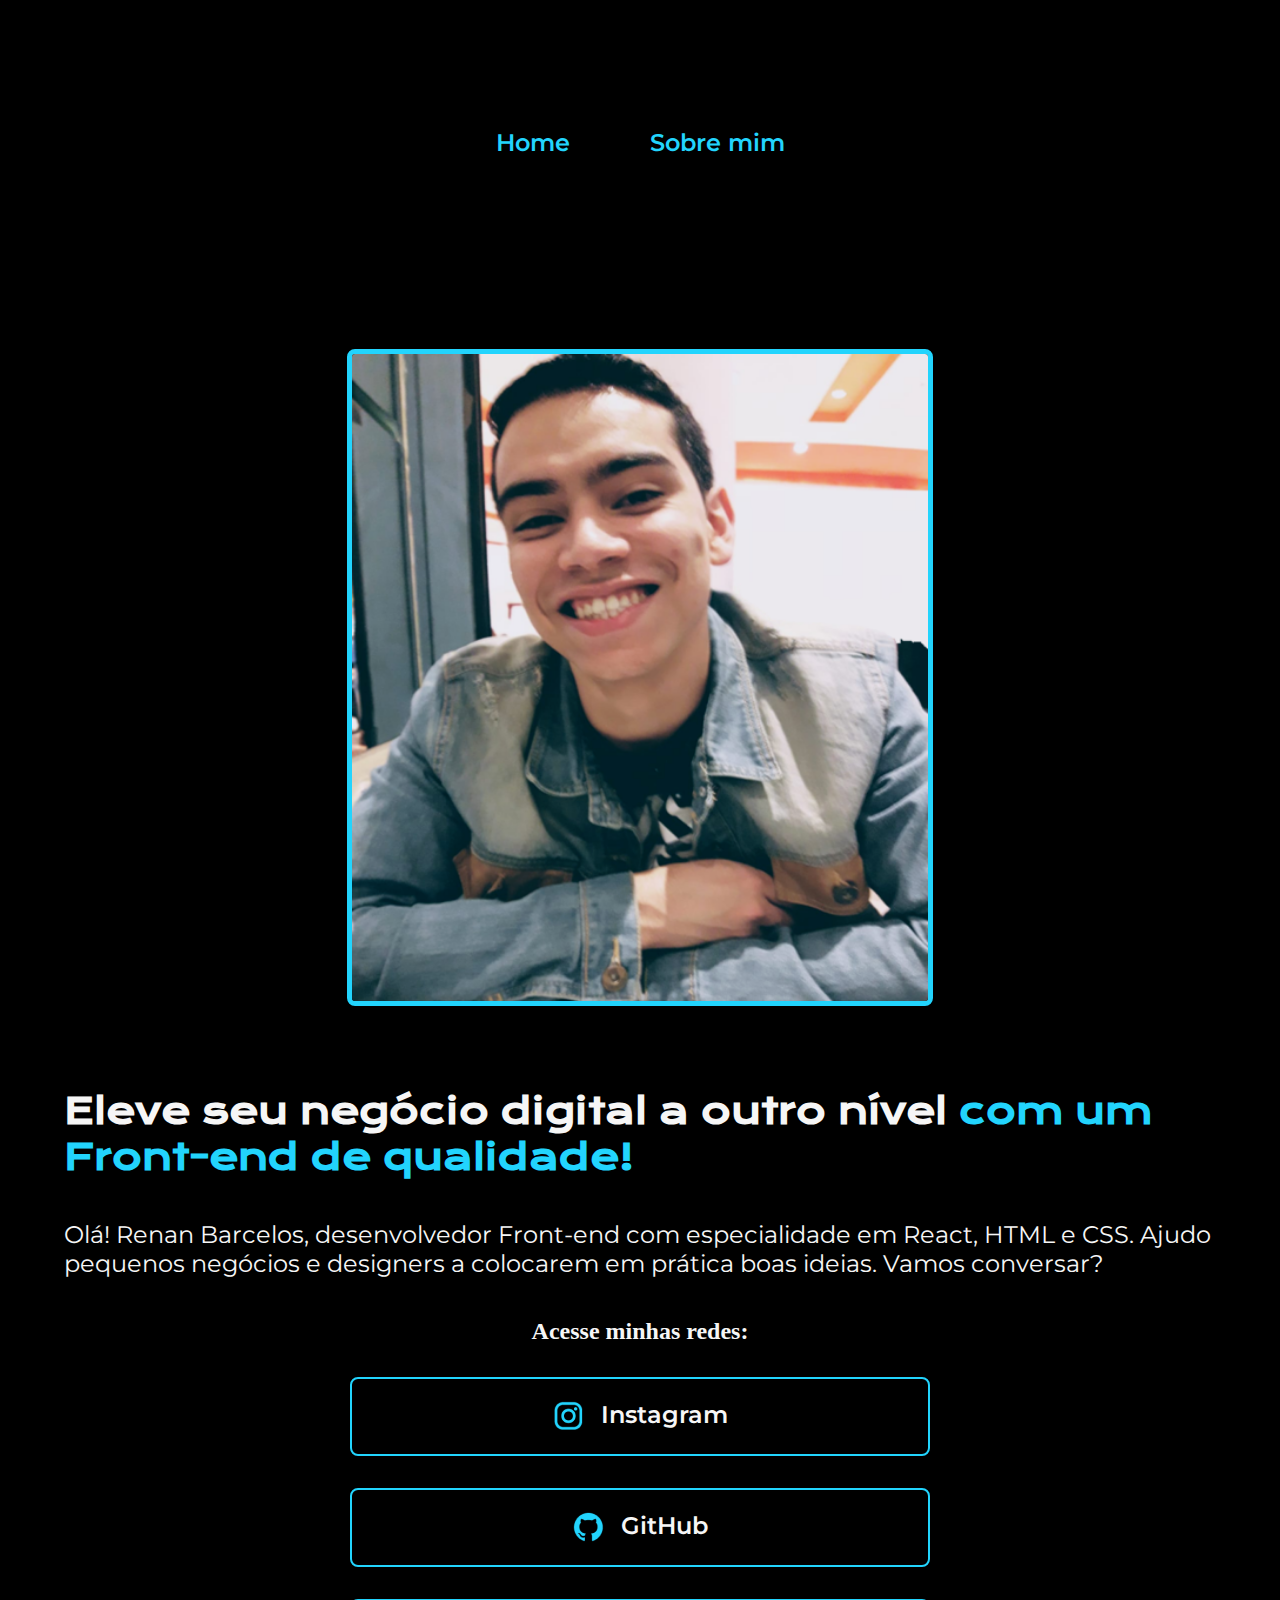
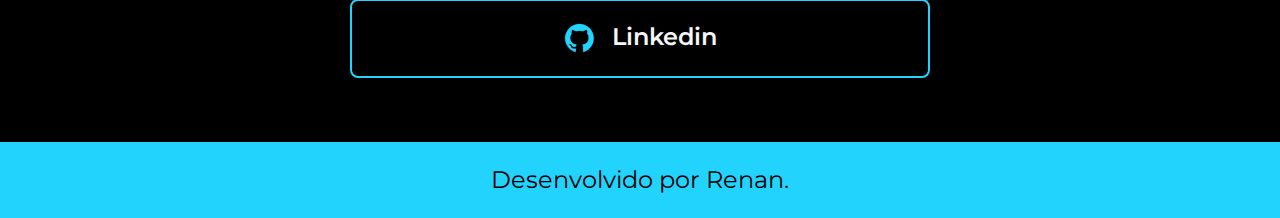
<file: index.html>
<!DOCTYPE html>
<html lang="pt-br">

<head>
    <meta charset="UTF-8">
    <meta http-equiv="X-UA-Compatible" content="IE=edge">
    <meta name="viewport" content="width=device-width, initial-scale=1.0">
    <link rel="stylesheet" href="./styles/style.css">
    <title>Portfólio</title>
</head>

<body>

    <header class="cabecalho">
        <nav class="cabecalho__menu">
            <a class="cabecalho__menu__link" href="index.html">Home</a>
            <a class="cabecalho__menu__link" href="about.html">Sobre mim</a>

        </nav>
    </header>
    <main class="apresentacao">
        <section class="apresentacao__conteudo">
            <h1 class="apresentacao__conteudo__titulo">
                Eleve seu negócio digital a outro nível <strong class="titulo-destaque">com um Front-end de
                    qualidade!</strong>
            </h1>
            <p class="apresentacao__conteudo__texto">
                Olá! Renan Barcelos, desenvolvedor Front-end com especialidade em React, HTML e CSS. Ajudo
                pequenos
                negócios e designers a colocarem em prática boas ideias. Vamos conversar?
            </p>


            <div class="apresentacao__links">

                <h2 class="apresentacao__links__subtitulo">Acesse minhas redes:</h2>

                <a class="apresentacao__links__navegacao" href="https://www.instagram.com/barcelos_renan/">
                    <img src="./assets/instagram.png" alt="">
                    Instagram
                </a>

                <a class="apresentacao__links__navegacao" href="https://github.com/Barcelos25">
                    <img src="./assets/github.png" alt="">
                    GitHub
                </a>

                <a class="apresentacao__links__navegacao"
                    href="https://www.linkedin.com/in/renan-silva-barcelos-1948b3266/">
                    <img src="./assets/github.png" alt="">
                    Linkedin
                </a>
            </div>
        </section>
        <img class="minhaFoto" src="./assets/imagem_renan.png" alt="Foto do Renan">
    </main>
    <footer class="rodape">
        <p>Desenvolvido por Renan.</p>
    </footer>

</body>

</html>
</file>
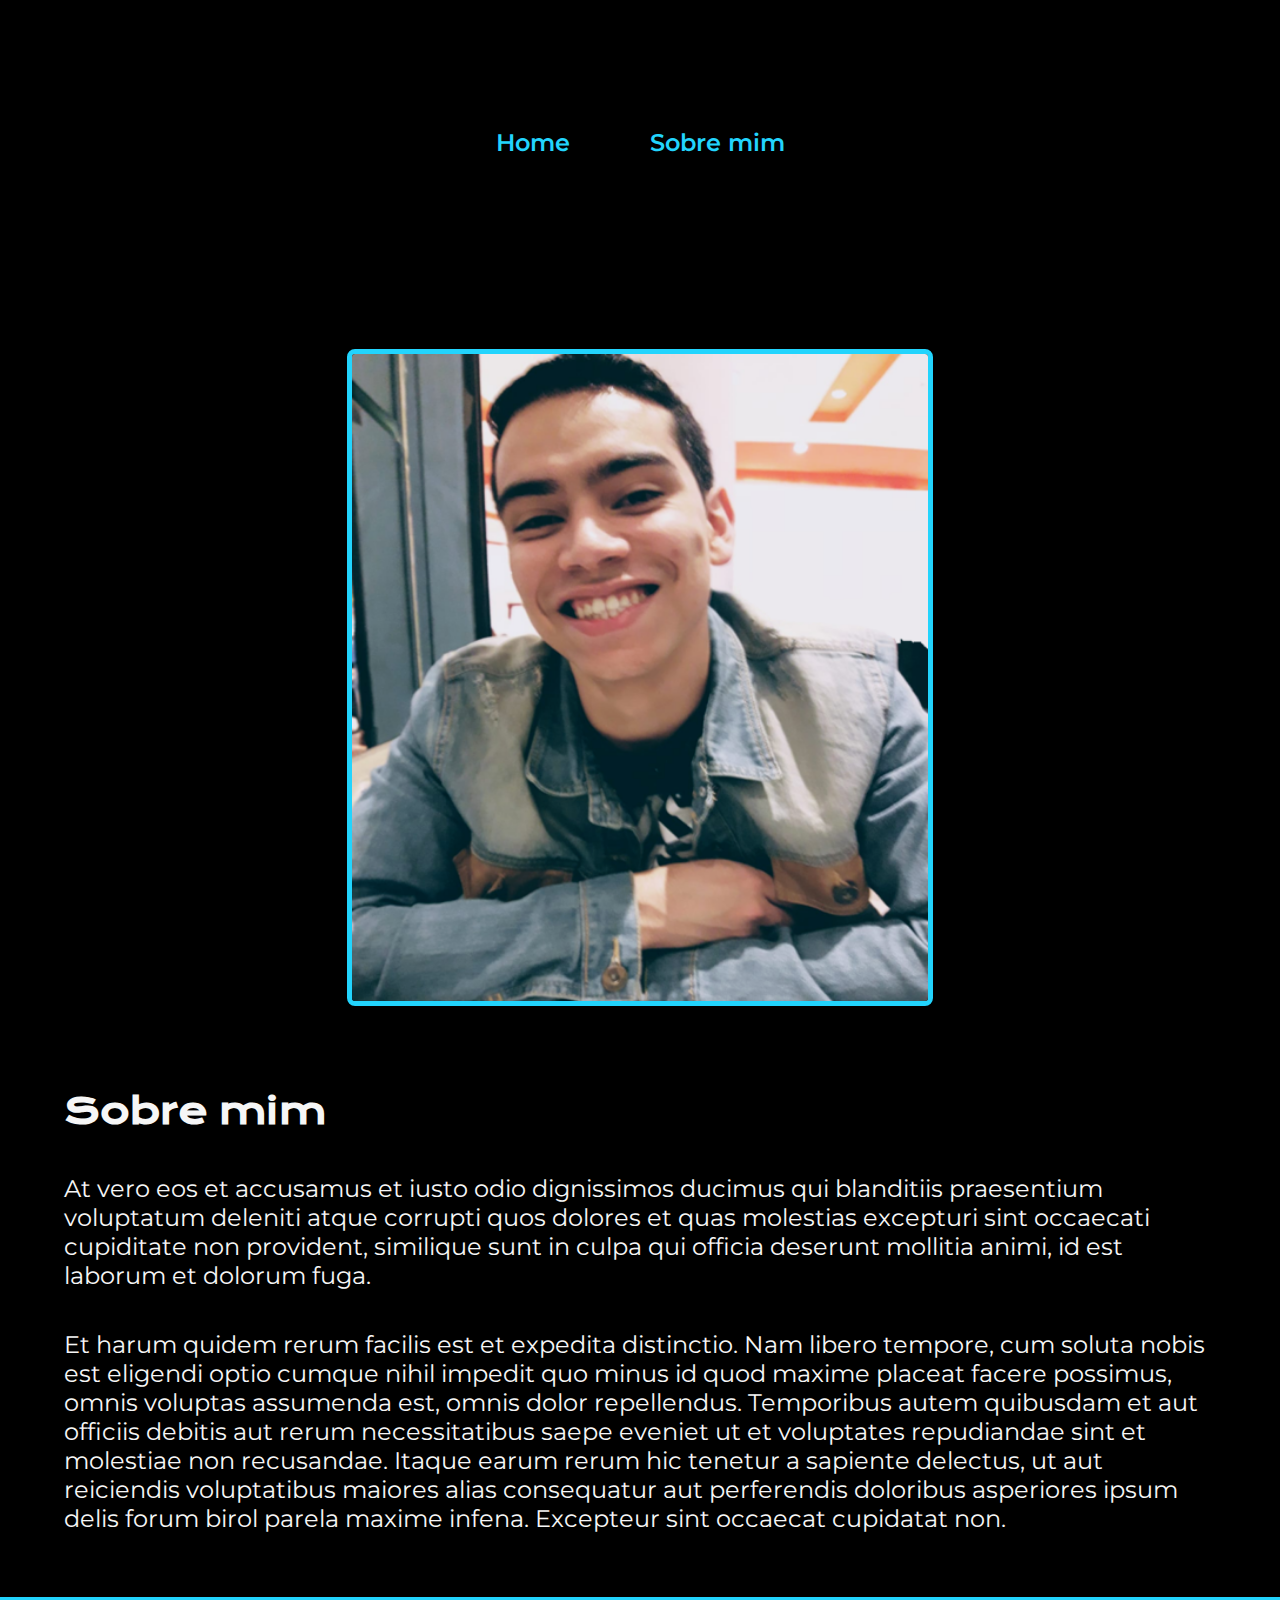
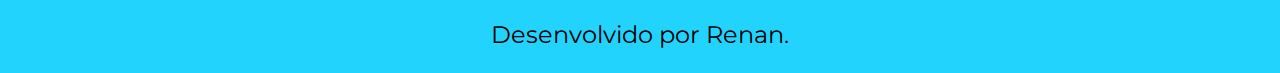
<file: about.html>
<!DOCTYPE html>
<html lang="pt-br">

<head>
    <meta charset="UTF-8">
    <meta http-equiv="X-UA-Compatible" content="IE=edge">
    <meta name="viewport" content="width=device-width, initial-scale=1.0">
    <link rel="stylesheet" href="./styles/style.css">
    <title>Sobre mim</title>
</head>

<body>
    <header class="cabecalho">
        <nav class="cabecalho__menu">
            <a class="cabecalho__menu__link" href="index.html">Home</a>
            <a class="cabecalho__menu__link" href="about.html">Sobre mim</a>

        </nav>
    </header>

    <main class="apresentacao">

        <section class="apresentacao__conteudo">
            <h1 class="apresentacao__conteudo__titulo">Sobre mim</h1>
            <p class="apresentacao__conteudo__texto">
                At vero eos et accusamus et iusto odio dignissimos ducimus qui blanditiis praesentium voluptatum
                deleniti
                atque corrupti quos dolores et quas molestias excepturi sint occaecati cupiditate non provident,
                similique sunt in culpa qui officia deserunt mollitia animi, id est laborum et dolorum fuga.


            </p>
            <p class="apresentacao__conteudo__texto">
                Et harum quidem rerum facilis est et expedita distinctio. Nam libero tempore, cum soluta nobis est
                eligendi optio cumque nihil impedit quo minus id quod maxime placeat facere possimus, omnis voluptas
                assumenda est, omnis dolor repellendus. Temporibus autem quibusdam et aut officiis debitis aut rerum
                necessitatibus saepe eveniet ut et voluptates repudiandae sint et molestiae non recusandae. Itaque earum
                rerum hic tenetur a sapiente delectus, ut aut reiciendis voluptatibus maiores alias consequatur aut
                perferendis doloribus asperiores ipsum delis forum birol parela maxime infena. Excepteur sint occaecat
                cupidatat non.
            </p>


        </section>

        <img class="minhaFoto" src="./assets/imagem_renan.png" alt="Foto do Renan">
    </main>

    <footer class="rodape">
        <p>Desenvolvido por Renan.</p>
    </footer>
</body>

</html>
</file>
<file: styles/style.css>
@import url("https://fonts.googleapis.com/css2?family=Krona+One&display=swap");
@import url("https://fonts.googleapis.com/css2?family=Montserrat&display=swap");
@import url("https://fonts.googleapis.com/css2?family=Montserrat:wght@600&display=swap");

* {
  margin: 0px;
  padding: 0;
}

:root {
  --cor-primaria: #000000;
  --cor-secundaria: #f6f6f6;
  --cor-terciaria: #22d4fd;
  --cor-hover: #272727;

  --fonte-primaria: "Krona One", sans-serif;
  --fonte-secundaria: "Montserrat", sans-serif;
}

body {
  /* height: 100vh; */
  box-sizing: border-box;
  background-color: var(--cor-primaria);
  color: var(--cor-secundaria);
}

.cabecalho {
  padding: 2% 0% 0% 15%;
}

.cabecalho__menu {
  display: flex;
  gap: 80px;
}

.cabecalho__menu__link {
  color: var(--cor-terciaria);
  font-family: var(--fonte-secundaria);
  font-weight: 600;
  font-size: 1.5rem;
  text-decoration: none;
}

.apresentacao {
  display: flex;
  align-items: center;
  justify-content: space-between;
  padding: 5% 15%;
  gap: 82px;
}

.apresentacao__conteudo {
  width: 50%;
  display: flex;
  flex-direction: column;
  gap: 40px;
}

.apresentacao__conteudo__titulo {
  font-size: 2.25rem;
  font-family: var(--fonte-primaria);
}

.titulo-destaque {
  color: var(--cor-terciaria);
}

.apresentacao__conteudo__texto {
  font-size: 1.5rem;
  font-family: var(--fonte-secundaria);
}

.apresentacao__links {
  display: flex;
  flex-direction: column;
  align-items: center;
  justify-content: space-between;
  gap: 32px;
}

apresentacao__links__subtitulo {
  font-family: var(--fonte-primaria);
  font-weight: 400;
  font-size: 1.5rem;
}

.apresentacao__links__navegacao {
  display: flex;
  justify-content: center;
  gap: 16px;
  width: 50%;
  text-align: center;
  border: 2px solid var(--cor-terciaria);
  border-radius: 8px;
  font-size: 1.5rem;
  font-weight: 600;
  padding: 21.5px 0;
  text-decoration: none;
  color: var(--cor-secundaria);
  font-family: var(--fonte-secundaria);
}

.apresentacao__links__botao:hover {
  background-color: var(--cor-hover);
  transform: scale(1.1);
}

.minhaFoto {
  width: 50%;
  border: 5px solid var(--cor-terciaria);
  border-radius: 8px;
}

.minhaFoto:hover {
  transform: scale(1.1);
}

.rodape {
  background-color: var(--cor-terciaria);
  color: var(--cor-primaria);
  padding: 23.64px;
  text-align: center;
  font-family: var(--fonte-secundaria);
  font-size: 1.5rem;
  font-weight: 400px;
}

.linksCertificados {
  text-decoration: none;
  color: var(--cor-secundaria);
}

.linksCertificados:hover {
  text-decoration: none;
  font-size: 108%;
}

.linksCertificados:active {
  color: var(--cor-hover);
  text-decoration: none;
}

.teste {
  /* background-color: red; */
  margin-top: 4%;
  width: 70%;
  margin-left: auto;
  margin-right: auto;
  padding: 1% 10%;
  font-family: var(--fonte-secundaria);
  font-size: 1.5rem;
  color: var(--cor-secundaria);
}

@media (max-width: 1300px) {
  .cabecalho {
    padding: 10%;
  }

  .cabecalho__menu {
    justify-content: center;
  }

  .apresentacao {
    flex-direction: column-reverse;
    padding: 5%;
  }

  .apresentacao__conteudo {
    width: auto;
  }
}
</file>
